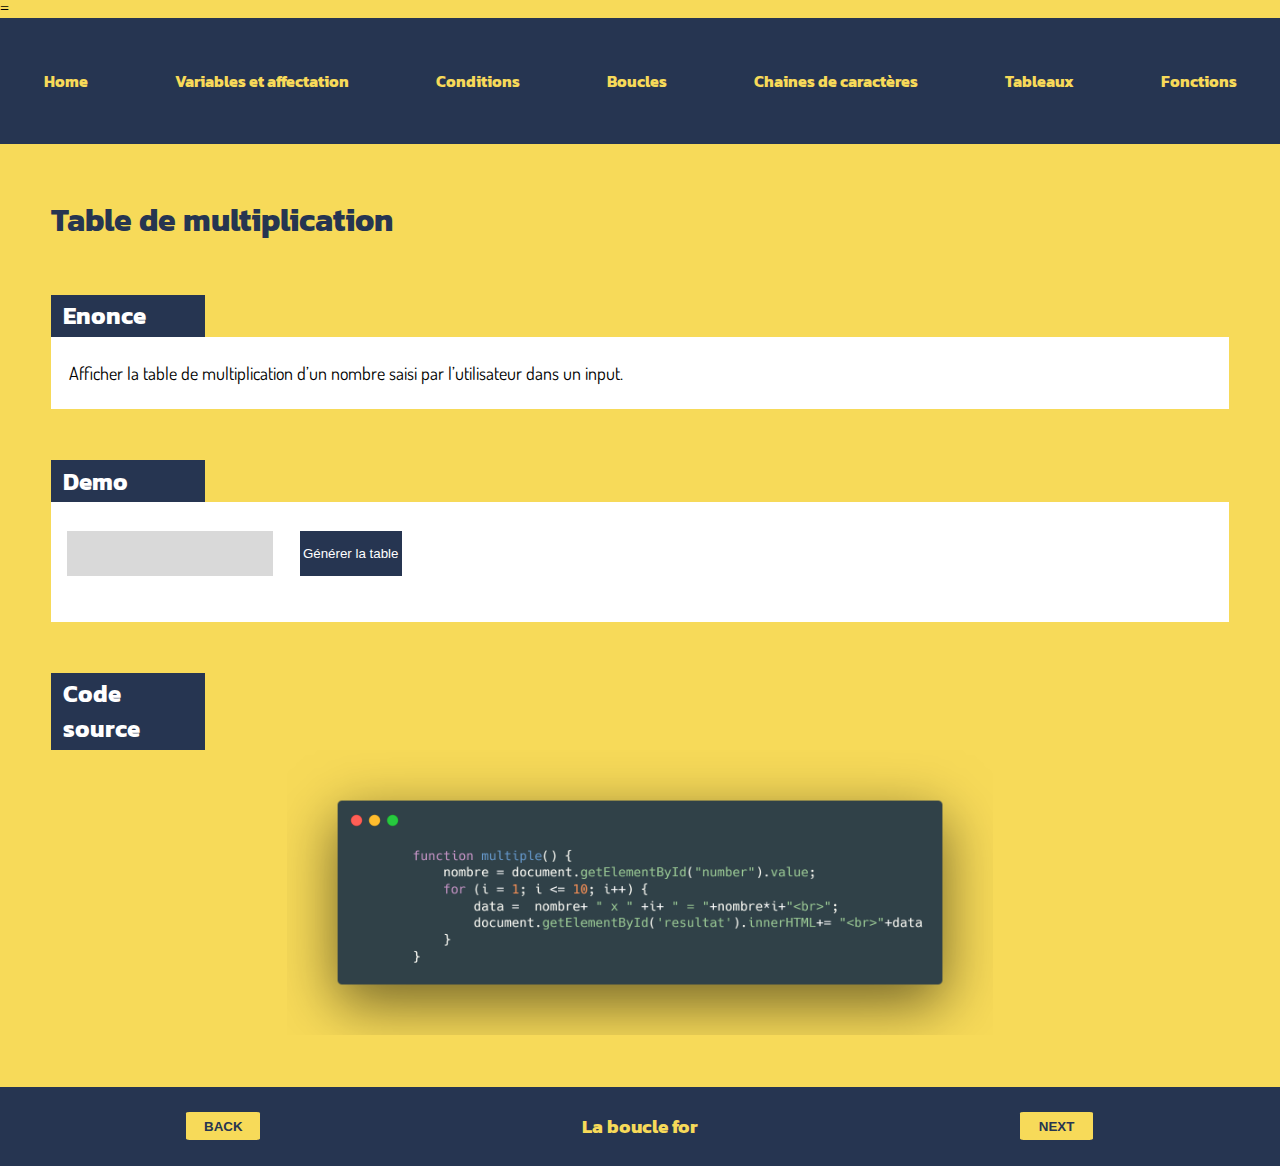
<file: JavaScript Workshop/js/bouclefor.html>
=<!DOCTYPE html>
<html lang="en">
<head>
    <meta charset="UTF-8">
    <meta http-equiv="X-UA-Compatible" content="IE=edge">
    <meta name="viewport" content="width=device-width, initial-scale=1.0">
    <link rel="stylesheet" href="styles.css">
    <title>La boucle for</title>
</head>
<body>
    <header>
        <nav>
            <ul>
                <li><a href="../index.html">Home</a></li>
                <li><a href="variablesaffectation.html">Variables et affectation</a></li>
                <li><a href="conditions.html">Conditions</a></li>
                <li><a>Boucles <i class="fas fa-caret-down"></i></a>
                    <div class="dropdown">
                        <ul>
                            <li><a href="bouclefor.html">La boucle for</a></li>
                            <li><a href="bouclewhile.html">La boucle while</a></li>
                            <li><a href="bouclesimbriquees.html">Les boucles imbriquées</a></li>
                        </ul>
                    </div>
                </li>
                <li><a>Chaines de caractères <i class="fas fa-caret-down"></i></a>
                    <div class="dropdown">
                        <ul>
                            <li><a href="recherchesuppression.html">Recherche et suppression</a></li>
                            <li><a href="nombredevoyelles.html">Nombre de voyelles</a></li>
                        </ul>
                    </div>
                </li>
                <li><a>Tableaux <i class="fas fa-caret-down"></i></a>
                    <div class="dropdown">
                        <ul>
                            <li><a href="tri.html">Tri</a></li>
                            <li><a href="recherche.html">Recherche</a></li>
                        </ul>
                    </div>
                </li>
                <li><a href="fonctions.html">Fonctions</a></li>
            </ul>
        </nav>
    </header>
    <main>
        <div>
            <h1>Table de multiplication</h1>
        </div>
        <section>
            <h2>Enonce</h2>
            <p>Afficher la table de multiplication d’un nombre saisi par l’utilisateur dans un input.</p>
        </section>
        <section class="boucle">
            <h2>Demo</h2>
            <div class="affect">
                <input type="number" id="number">
                <button type="button" onclick="multiple()">Générer la table</button>
            </div>
            <div class="output">
                <output id="resultat"></output>
            </div>
        </section>
        <section class="source">
            <h2>Code source</h2>
            <img src="images/bouclefor.png" alt="source code">
        </section>
        <script>
            function multiple() {
                nombre = document.getElementById("number").value;
                for (i = 1; i <= 10; i++) {
                    data =  nombre+ " x " +i+ " = "+nombre*i+"<br>";
                    document.getElementById('resultat').innerHTML+= "<br>"+data
                }
            }
        </script>
    </main>
    <footer>
        <button><a href="conditions.html">BACK</a></button>
        <h3>La boucle for</h3>
        <button><a href="bouclewhile.html">NEXT</a></button>
    </footer>
</body>
</html>
</file>
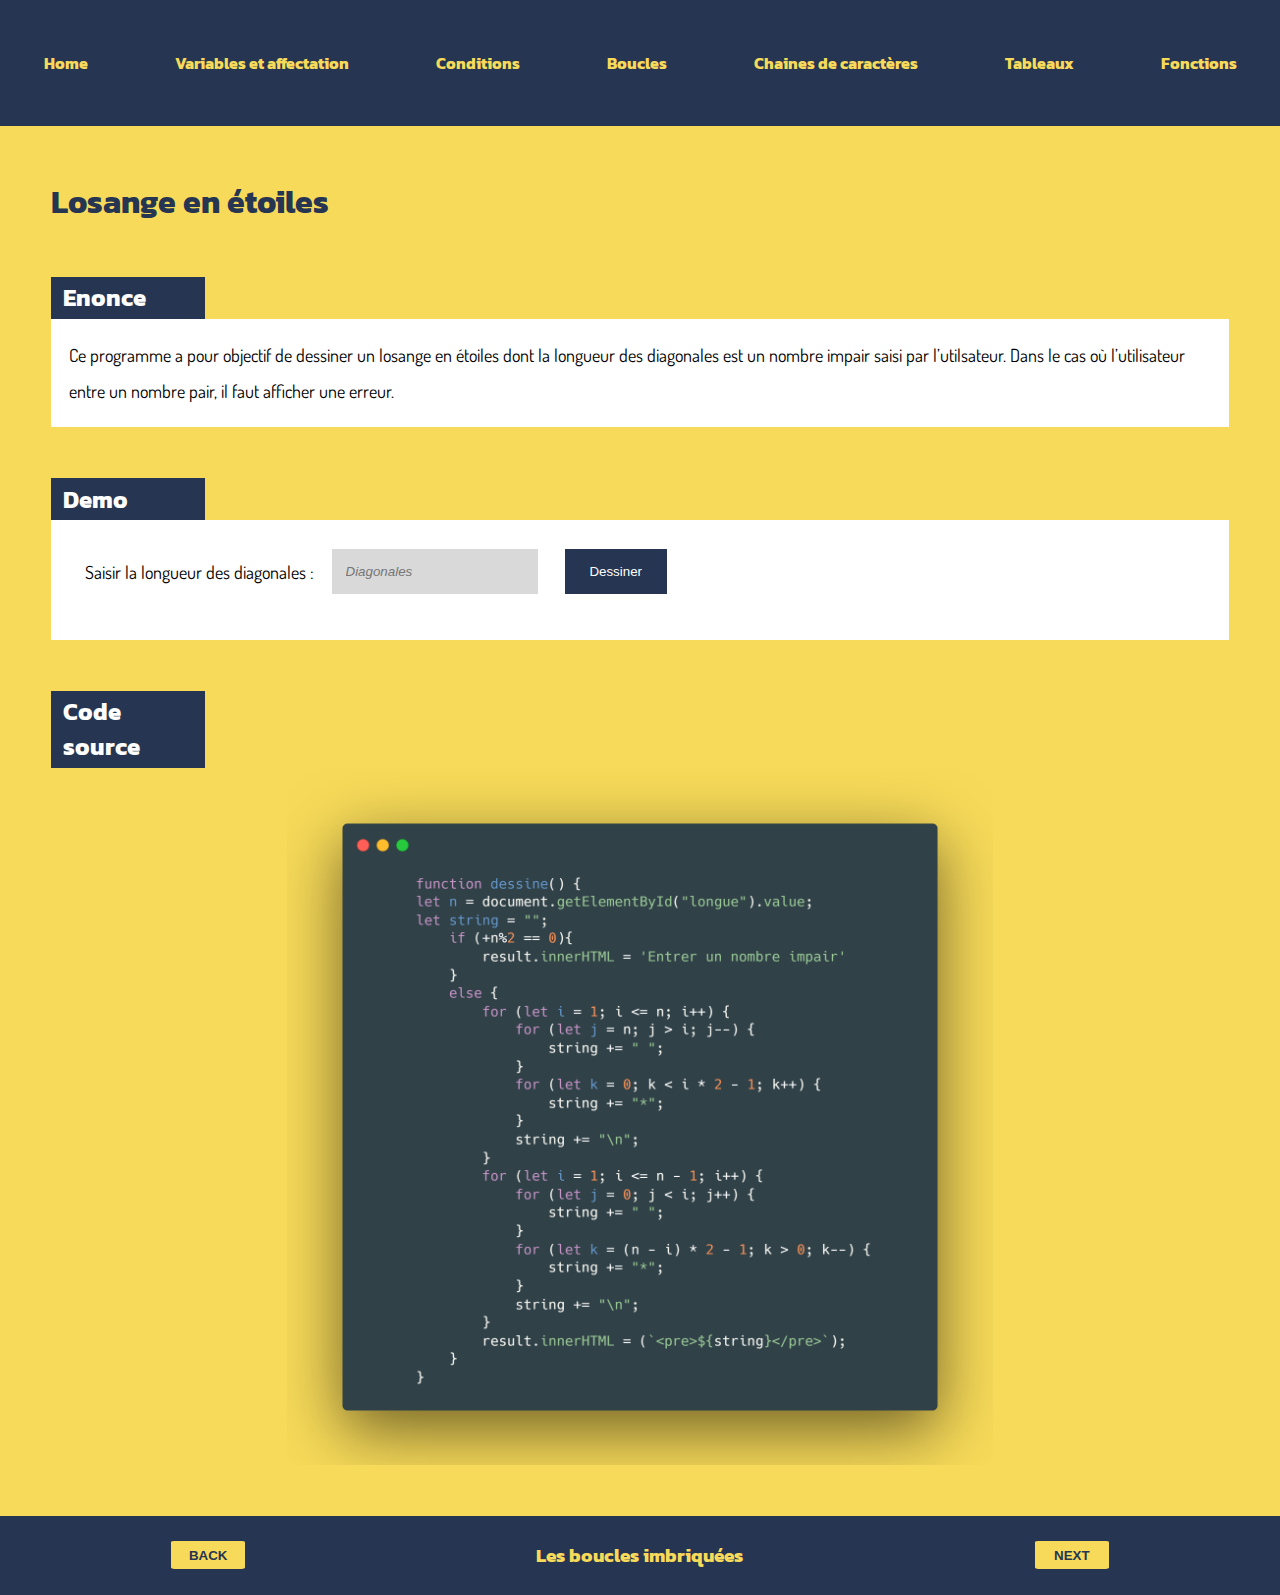
<file: JavaScript Workshop/js/bouclesimbriquees.html>
<!DOCTYPE html>
<html lang="en">
<head>
    <meta charset="UTF-8">
    <meta http-equiv="X-UA-Compatible" content="IE=edge">
    <meta name="viewport" content="width=device-width, initial-scale=1.0">
    <link rel="stylesheet" href="styles.css">
    <title>Les boucles imbriquées</title>
</head>
<body>
    <header>
        <nav>
            <ul>
                <li><a href="../index.html">Home</a></li>
                <li><a href="variablesaffectation.html">Variables et affectation</a></li>
                <li><a href="conditions.html">Conditions</a></li>
                <li><a>Boucles <i class="fas fa-caret-down"></i></a>
                    <div class="dropdown">
                        <ul>
                            <li><a href="bouclefor.html">La boucle for</a></li>
                            <li><a href="bouclewhile.html">La boucle while</a></li>
                            <li><a href="bouclesimbriquees.html">Les boucles imbriquées</a></li>
                        </ul>
                    </div>
                </li>
                <li><a>Chaines de caractères <i class="fas fa-caret-down"></i></a>
                    <div class="dropdown">
                        <ul>
                            <li><a href="recherchesuppression.html">Recherche et suppression</a></li>
                            <li><a href="nombredevoyelles.html">Nombre de voyelles</a></li>
                        </ul>
                    </div>
                </li>
                <li><a>Tableaux <i class="fas fa-caret-down"></i></a>
                    <div class="dropdown">
                        <ul>
                            <li><a href="tri.html">Tri</a></li>
                            <li><a href="">Recherche</a></li>
                        </ul>
                    </div>
                </li>
                <li><a href="fonctions.html">Fonctions</a></li>
            </ul>
        </nav>
    </header>
    <main>
        <div>
            <h1>Losange en étoiles</h1>
        </div>
        <section>
            <h2>Enonce</h2>
            <p>Ce programme a pour objectif de dessiner un losange en étoiles dont la longueur des diagonales est un nombre impair saisi par l’utilsateur. Dans le cas où l’utilisateur entre un nombre pair, il faut afficher une erreur.</p>
        </section>
        <section class="boucle">
            <h2>Demo</h2>
            <div class="affect">
                <p>Saisir la longueur des diagonales :</p>
                <input type="number" id="longue" placeholder="Diagonales">
                <button type="button" onclick="dessine()">Dessiner</button>
            </div>
            <div class="output">
                <output id="result"></output>
            </div>
        </section>
        <section class="source">
            <h2>Code source</h2>
            <img src="images/boucleimbriquees.png" alt="source code">
        </section>
        <script>
            function dessine() {
            let n = document.getElementById("longue").value;
            let string = "";
                if (+n%2 == 0){
                    result.innerHTML = 'Entrer un nombre impair'
                }
                else {
                    for (let i = 1; i <= n; i++) {
                        for (let j = n; j > i; j--) {
                            string += " ";
                        }
                        for (let k = 0; k < i * 2 - 1; k++) {
                            string += "*";
                        }
                        string += "\n";
                    }
                    for (let i = 1; i <= n - 1; i++) {
                        for (let j = 0; j < i; j++) {
                            string += " ";
                        }
                        for (let k = (n - i) * 2 - 1; k > 0; k--) {
                            string += "*";
                        }
                        string += "\n";
                    }
                    result.innerHTML = (`<pre>${string}</pre>`);
                }      
            }
        </script>
    </main>
    <footer>
        <button><a href="bouclewhile.html">BACK</a></button>
        <h3>Les boucles imbriquées</h3>
        <button><a href="recherchesuppression.html">NEXT</a></button>
    </footer>
</body>
</html>
</file>
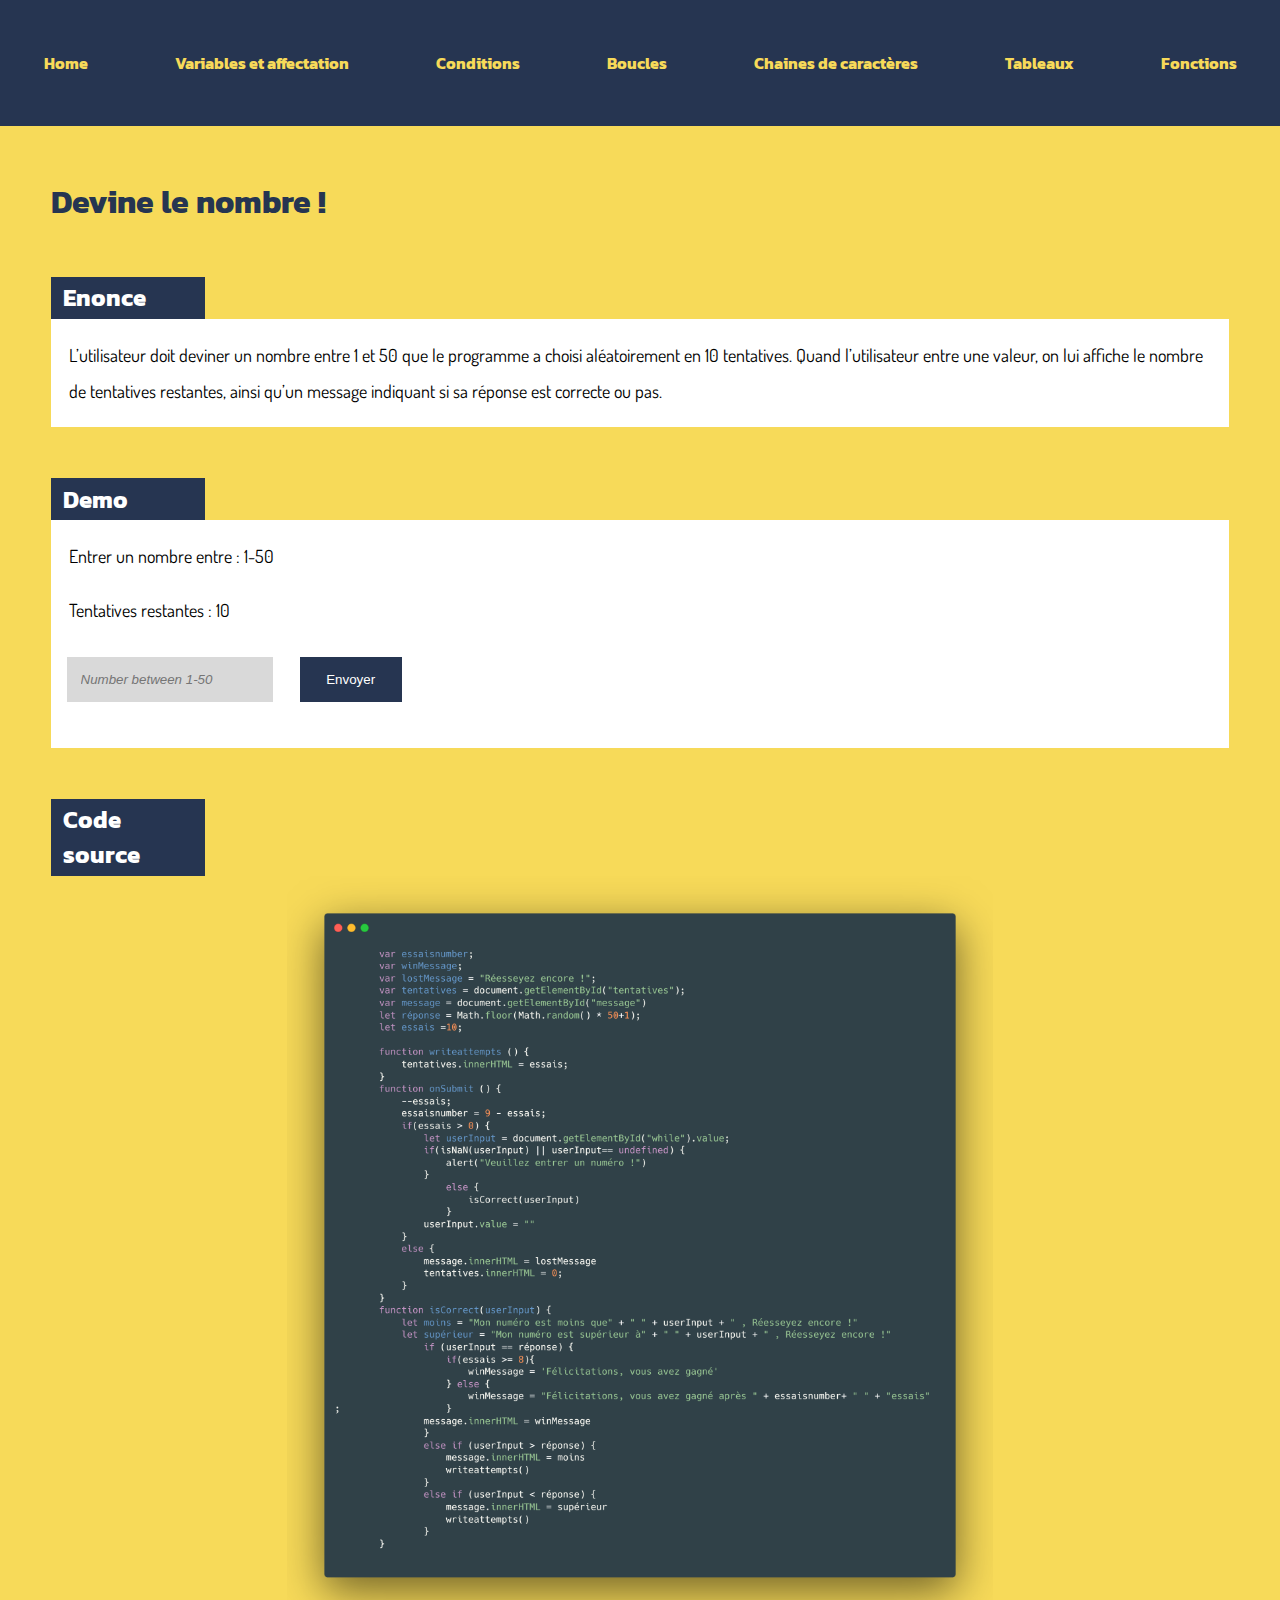
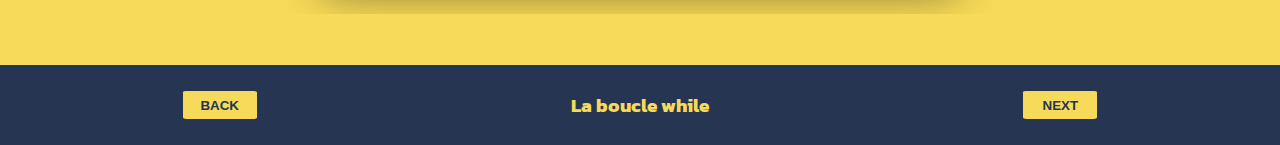
<file: JavaScript Workshop/js/bouclewhile.html>
<!DOCTYPE html>
<html lang="en">
<head>
    <meta charset="UTF-8">
    <meta http-equiv="X-UA-Compatible" content="IE=edge">
    <meta name="viewport" content="width=device-width, initial-scale=1.0">
    <link rel="stylesheet" href="styles.css">
    <title>La boucle while</title>
</head>
<body>
    <header>
        <nav>
            <ul>
                <li><a href="../index.html">Home</a></li>
                <li><a href="variablesaffectation.html">Variables et affectation</a></li>
                <li><a href="conditions.html">Conditions</a></li>
                <li><a>Boucles <i class="fas fa-caret-down"></i></a>
                    <div class="dropdown">
                        <ul>
                            <li><a href="bouclefor.html">La boucle for</a></li>
                            <li><a href="bouclewhile.html">La boucle while</a></li>
                            <li><a href="bouclesimbriquees.html">Les boucles imbriquées</a></li>
                        </ul>
                    </div>
                </li>
                <li><a>Chaines de caractères <i class="fas fa-caret-down"></i></a>
                    <div class="dropdown">
                        <ul>
                            <li><a href="recherchesuppression.html">Recherche et suppression</a></li>
                            <li><a href="nombredevoyelles.html">Nombre de voyelles</a></li>
                        </ul>
                    </div>
                </li>
                <li><a>Tableaux <i class="fas fa-caret-down"></i></a>
                    <div class="dropdown">
                        <ul>
                            <li><a href="tri.html">Tri</a></li>
                            <li><a href="">Recherche</a></li>
                        </ul>
                    </div>
                </li>
                <li><a href="fonctions.html">Fonctions</a></li>
            </ul>
        </nav>
    </header>
    <main>
        <div>
            <h1>Devine le nombre !</h1>
        </div>
        <section>
            <h2>Enonce</h2>
            <p>L’utilisateur doit deviner un nombre entre 1 et 50 que le programme a choisi aléatoirement en 10 tentatives. Quand l’utilisateur entre une valeur, on lui affiche le nombre de tentatives restantes, ainsi qu’un message indiquant si sa réponse est correcte ou pas.</p>
        </section>
        <section class="boucle">
            <h2>Demo</h2>
            <p>Entrer un nombre entre : 1-50</p>
            <p>Tentatives restantes : <span id="tentatives">10</span></p>
            <div class="affect">
                <input type="number" id="while" placeholder="Number between 1-50">
                <button type="button" onclick=onSubmit() class="btn">Envoyer</button>
            </div>
            <div class="output">
                <output id="message"></output>
            </div>
        </section>
        <section class="source">
            <h2>Code source</h2>
            <img src="images/bouclewhile.png" alt="source code">
        </section>
        <script>
            var essaisnumber;
            var winMessage;
            var lostMessage = "Réesseyez encore !";
            var tentatives = document.getElementById("tentatives");
            var message = document.getElementById("message")
            let réponse = Math.floor(Math.random() * 50+1);
            let essais =10;

            function writeattempts () {
                tentatives.innerHTML = essais;
            }
            function onSubmit () {
                --essais;
                essaisnumber = 9 - essais;
                if(essais > 0) {
                    let userInput = document.getElementById("while").value;
                    if(isNaN(userInput) || userInput== undefined) {
                        alert("Veuillez entrer un numéro !")
                    }
                        else {
                            isCorrect(userInput)
                        }
                    userInput.value = ""
                }
                else {
                    message.innerHTML = lostMessage
                    tentatives.innerHTML = 0;
                }
            }
            function isCorrect(userInput) {
                let moins = "Mon numéro est moins que" + " " + userInput + " , Réesseyez encore !"
                let supérieur = "Mon numéro est supérieur à" + " " + userInput + " , Réesseyez encore !"
                    if (userInput == réponse) {
                        if(essais >= 8){
                            winMessage = 'Félicitations, vous avez gagné'
                        } else {
                            winMessage = "Félicitations, vous avez gagné après " + essaisnumber+ " " + "essais" ;
                        }
                    message.innerHTML = winMessage
                    } 
                    else if (userInput > réponse) {
                        message.innerHTML = moins
                        writeattempts()
                    }
                    else if (userInput < réponse) {
                        message.innerHTML = supérieur
                        writeattempts()
                    }
            }
        </script>
    </main>
    <footer>
        <button><a href="bouclefor.html">BACK</a></button>
        <h3>La boucle while</h3>
        <button><a href="bouclesimbriquees.html">NEXT</a></button>
    </footer>
</body>
</html>
</file>
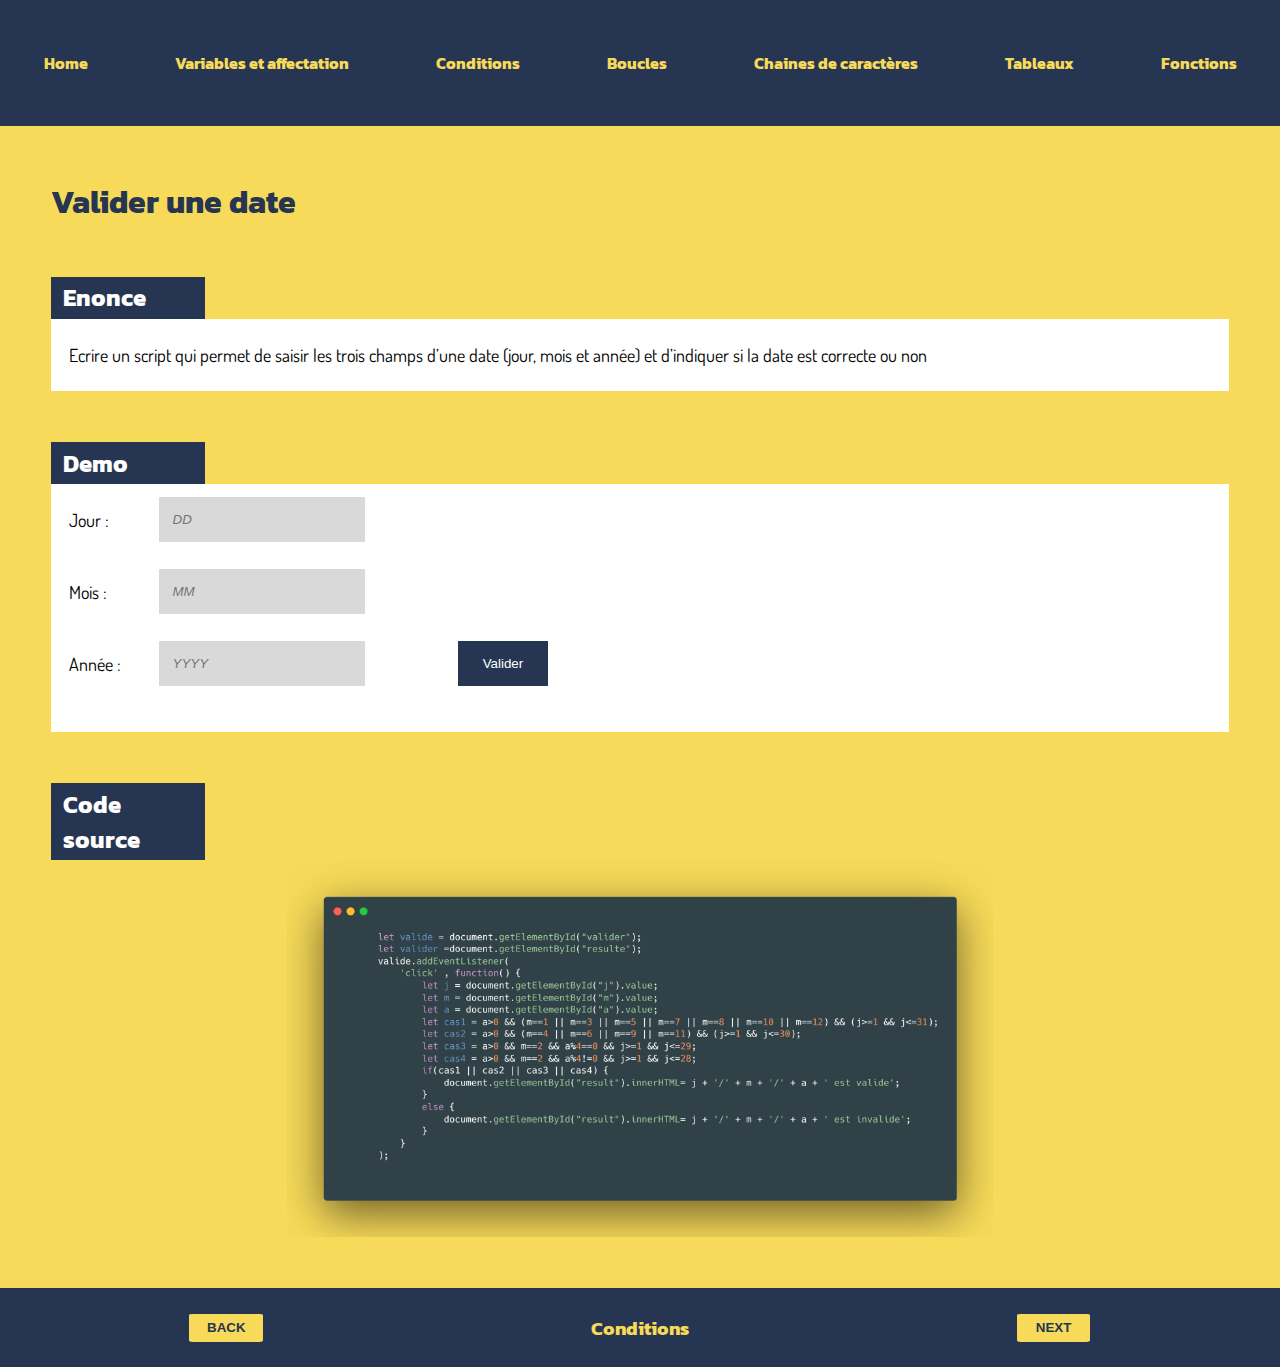
<file: JavaScript Workshop/js/conditions.html>
<!DOCTYPE html>
<html lang="en">
<head>
    <meta charset="UTF-8">
    <meta http-equiv="X-UA-Compatible" content="IE=edge">
    <meta name="viewport" content="width=device-width, initial-scale=1.0">
    <link rel="stylesheet" href="styles.css">
    <title>Conditions</title>
</head>
<body>
    <header>
        <nav>
            <ul>
                <li><a href="../index.html">Home</a></li>
                <li><a href="variablesaffectation.html">Variables et affectation</a></li>
                <li><a href="conditions.html">Conditions</a></li>
                <li><a>Boucles <i class="fas fa-caret-down"></i></a>
                    <div class="dropdown">
                        <ul>
                            <li><a href="bouclefor.html">La boucle for</a></li>
                            <li><a href="bouclewhile.html">La boucle while</a></li>
                            <li><a href="bouclesimbriquees.html">Les boucles imbriquées</a></li>
                        </ul>
                    </div>
                </li>
                <li><a>Chaines de caractères <i class="fas fa-caret-down"></i></a>
                    <div class="dropdown">
                        <ul>
                            <li><a href="recherchesuppression.html">Recherche et suppression</a></li>
                            <li><a href="nombredevoyelles.html">Nombre de voyelles</a></li>
                        </ul>
                    </div>
                </li>
                <li><a>Tableaux <i class="fas fa-caret-down"></i></a>
                    <div class="dropdown">
                        <ul>
                            <li><a href="tri.html">Tri</a></li>
                            <li><a href="">Recherche</a></li>
                        </ul>
                    </div>
                </li>
                <li><a href="fonctions.html">Fonctions</a></li>
            </ul>
        </nav>
    </header>
    <main>
        <div>
            <h1>Valider une date</h1>
        </div>
        <section>
            <h2>Enonce</h2>
            <p>Ecrire un script qui permet de saisir les trois champs d’une date (jour, mois et année) et d’indiquer si la date est correcte ou non</p>
        </section>
        <section>
            <h2>Demo</h2>
            <div class="conditions">
                <div class="condition">
                    <P>Jour :</P>
                    <input type="number" id="j" placeholder="DD">
                </div>
                <div class="condition">
                    <p>Mois :</p>
                    <input type="number" id="m" placeholder="MM">
                </div>
                <div class="condition">
                    <p>Année :</p>
                    <input type="number" id="a" placeholder="YYYY">
                    <button type="button" id="valider">Valider</button>
                </div>
                <div class="output">
                    <output id="result"></output>
                </div>
            </div>
        </section>
        <section class="source">
            <h2>Code source</h2>
            <img src="images/conditions.png" alt="source code">
        </section>
        <script>
            let valide = document.getElementById("valider");
            let valider =document.getElementById("resulte");
            valide.addEventListener(
                'click' , function() {
                    let j = document.getElementById("j").value;
                    let m = document.getElementById("m").value;
                    let a = document.getElementById("a").value;
                    let cas1 = a>0 && (m==1 || m==3 || m==5 || m==7 || m==8 || m==10 || m==12) && (j>=1 && j<=31);
                    let cas2 = a>0 && (m==4 || m==6 || m==9 || m==11) && (j>=1 && j<=30);
                    let cas3 = a>0 && m==2 && a%4==0 && j>=1 && j<=29;
                    let cas4 = a>0 && m==2 && a%4!=0 && j>=1 && j<=28;
                    if(cas1 || cas2 || cas3 || cas4) {
                        document.getElementById("result").innerHTML= j + '/' + m + '/' + a + ' est valide';
                    }
                    else {
                        document.getElementById("result").innerHTML= j + '/' + m + '/' + a + ' est invalide';
                    }
                }
            );
        </script>
    </main>
    <footer>
        <button><a href="Variablesaffectation.html">BACK</a></button>
        <h3>Conditions</h3>
        <button><a href="bouclefor.html">NEXT</a></button>
    </footer>
</body>
</html>
</file>
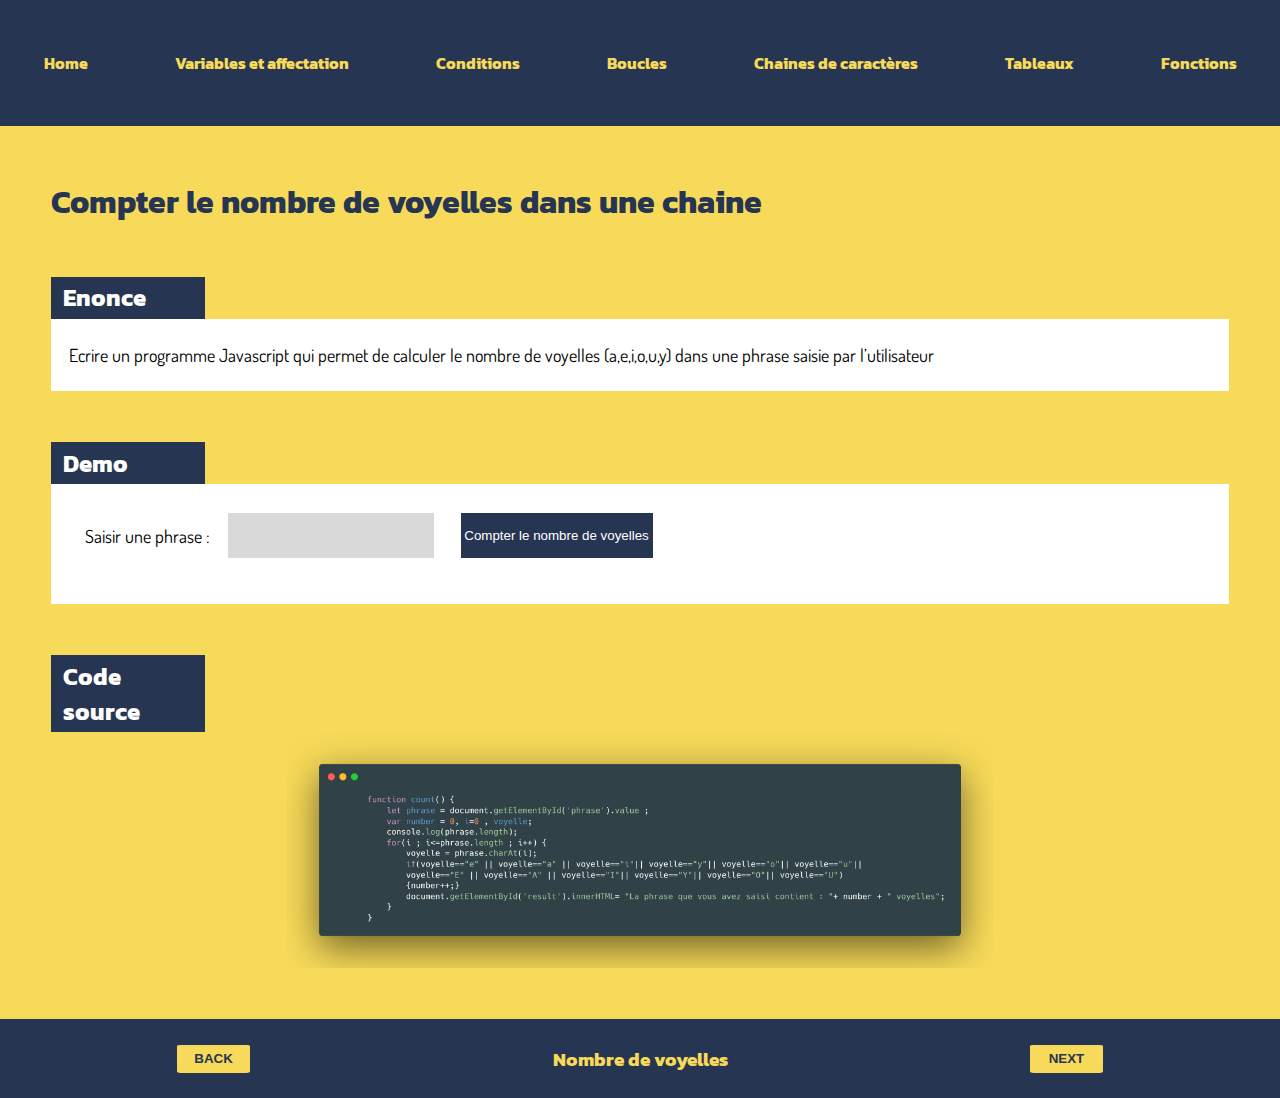
<file: JavaScript Workshop/js/nombredevoyelles.html>
<!DOCTYPE html>
<html lang="en">
<head>
    <meta charset="UTF-8">
    <meta http-equiv="X-UA-Compatible" content="IE=edge">
    <meta name="viewport" content="width=device-width, initial-scale=1.0">
    <link rel="stylesheet" href="styles.css">
    <title>Nombre de voyelles</title>
</head>
<body>
    <header>
        <nav>
            <ul>
                <li><a href="../index.html">Home</a></li>
                <li><a href="variablesaffectation.html">Variables et affectation</a></li>
                <li><a href="conditions.html">Conditions</a></li>
                <li><a>Boucles <i class="fas fa-caret-down"></i></a>
                    <div class="dropdown">
                        <ul>
                            <li><a href="bouclefor.html">La boucle for</a></li>
                            <li><a href="bouclewhile.html">La boucle while</a></li>
                            <li><a href="bouclesimbriquees.html">Les boucles imbriquées</a></li>
                        </ul>
                    </div>
                </li>
                <li><a>Chaines de caractères <i class="fas fa-caret-down"></i></a>
                    <div class="dropdown">
                        <ul>
                            <li><a href="recherchesuppression.html">Recherche et suppression</a></li>
                            <li><a href="nombredevoyelles.html">Nombre de voyelles</a></li>
                        </ul>
                    </div>
                </li>
                <li><a>Tableaux <i class="fas fa-caret-down"></i></a>
                    <div class="dropdown">
                        <ul>
                            <li><a href="tri.html">Tri</a></li>
                            <li><a href="">Recherche</a></li>
                        </ul>
                    </div>
                </li>
                <li><a href="fonctions.html">Fonctions</a></li>
            </ul>
        </nav>
    </header>
    <main>
        <div>
            <h1>Compter le nombre de voyelles dans une chaine</h1>
        </div>
        <section>
            <h2>Enonce</h2>
            <p>Ecrire un programme Javascript qui permet de calculer le nombre de voyelles (a,e,i,o,u,y) dans une phrase saisie par l’utilisateur</p>
        </section>
        <section class="nombre">
            <h2>Demo</h2>
            <div class="affect">
                <p>Saisir une phrase :</p>
                <input type="text" id="phrase">
                <button type="button" id="count" onclick="count()">Compter le nombre de voyelles</button>
            </div>
            <div class="output" id="message">
                <output id="result"></output>
            </div>
        </section>
        <section class="source">
            <h2>Code source</h2>
            <img src="images/nombredevoyelles.png" alt="source Code">
        </section>
        <script>
            function count() { 
                let phrase = document.getElementById('phrase').value ;
                var number = 0, i=0 , voyelle;
                console.log(phrase.length);   
                for(i ; i<=phrase.length ; i++) {
                    voyelle = phrase.charAt(i);  
                    if(voyelle=="e" || voyelle=="a" || voyelle=="i"|| voyelle=="y"|| voyelle=="o"|| voyelle=="u"||
                    voyelle=="E" || voyelle=="A" || voyelle=="I"|| voyelle=="Y"|| voyelle=="O"|| voyelle=="U")
                    {number++;}
                    document.getElementById('result').innerHTML= "La phrase que vous avez saisi contient : "+ number + " voyelles";
                }
            }
        </script>
    </main>
    <footer>
        <button><a href="recherchesuppression.html">BACK</a></button>
        <h3>Nombre de voyelles</h3>
        <button><a href="tri.html">NEXT</a></button>
    </footer>
</body>
</html>
</file>
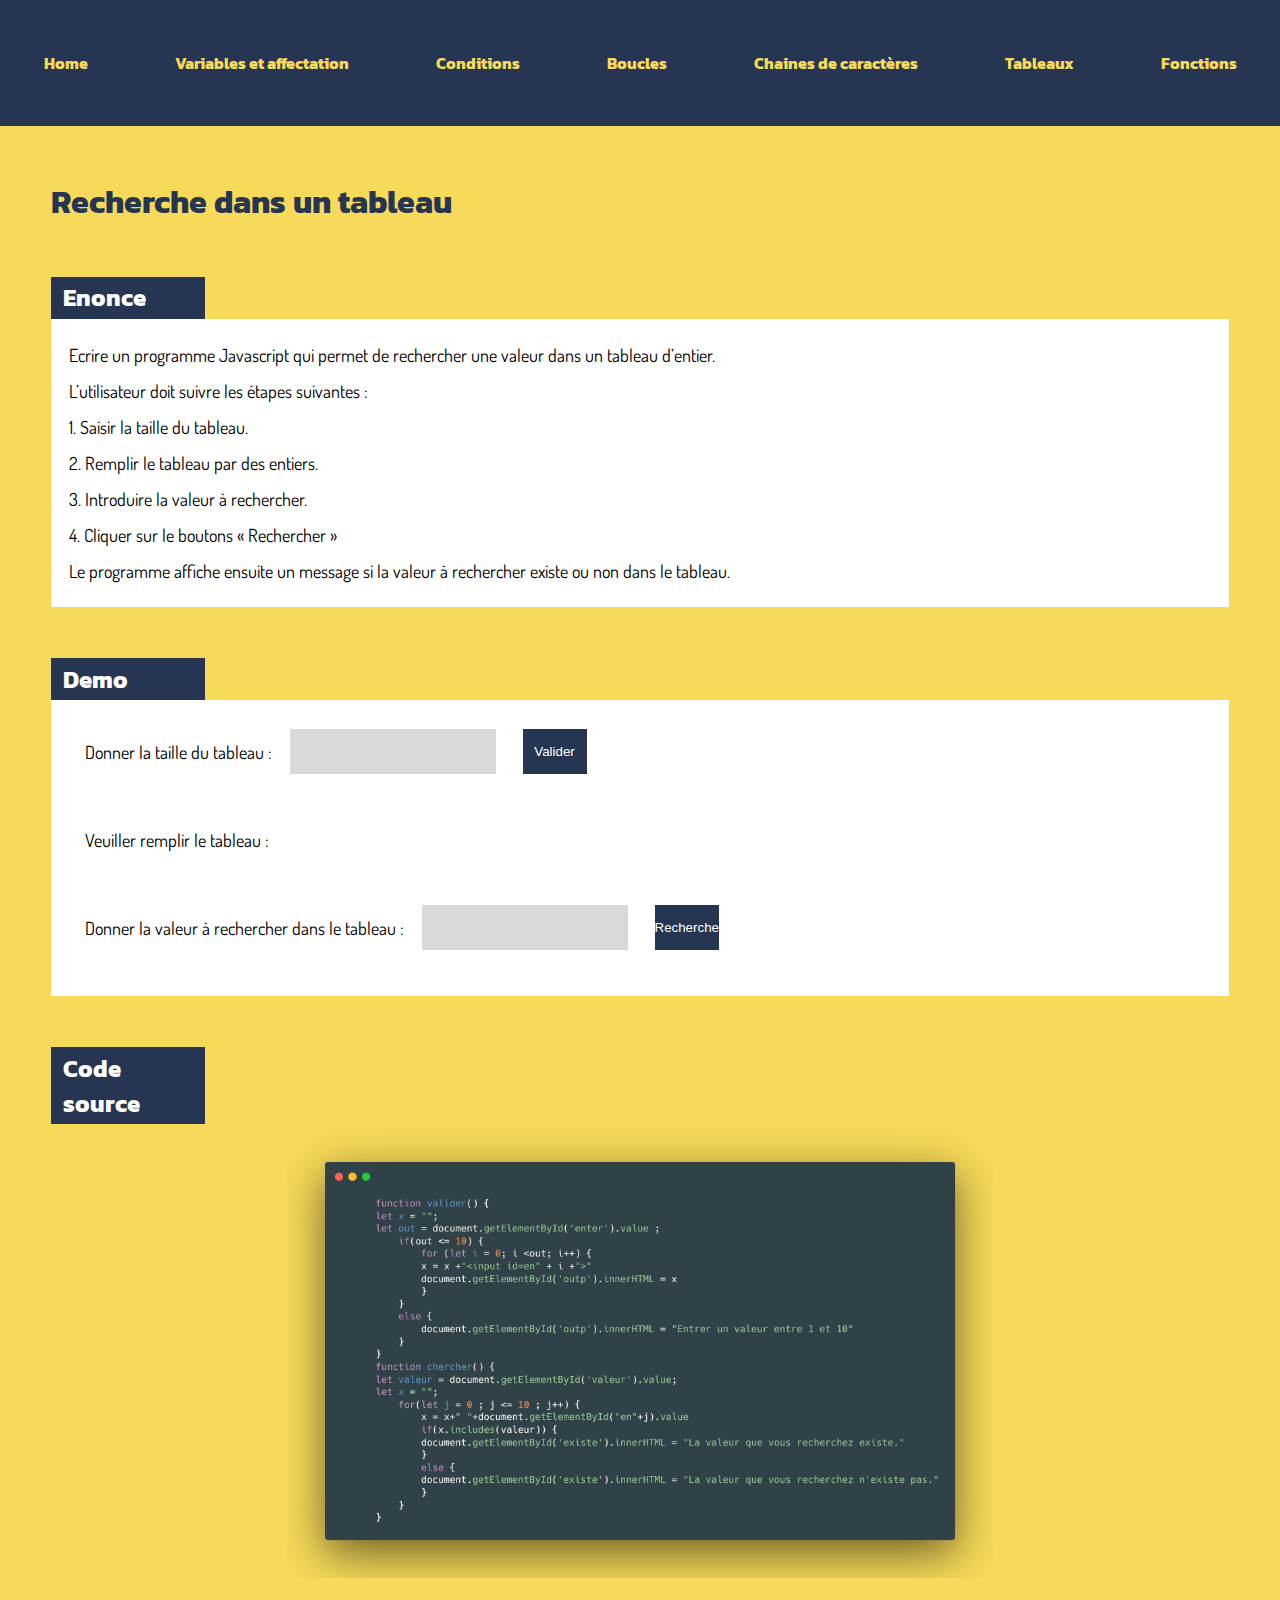
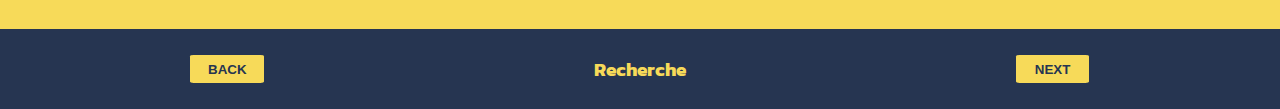
<file: JavaScript Workshop/js/recherche.html>
<!DOCTYPE html>
<html lang="en">
<head>
    <meta charset="UTF-8">
    <meta http-equiv="X-UA-Compatible" content="IE=edge">
    <meta name="viewport" content="width=device-width, initial-scale=1.0">
    <link rel="stylesheet" href="styles.css">
    <title>Recherche</title>
</head>
<body>
    <header>
        <nav>
            <ul>
                <li><a href="../index.html">Home</a></li>
                <li><a href="variablesaffectation.html">Variables et affectation</a></li>
                <li><a href="conditions.html">Conditions</a></li>
                <li><a>Boucles <i class="fas fa-caret-down"></i></a>
                    <div class="dropdown">
                        <ul>
                            <li><a href="bouclefor.html">La boucle for</a></li>
                            <li><a href="bouclewhile.html">La boucle while</a></li>
                            <li><a href="bouclesimbriquees.html">Les boucles imbriquées</a></li>
                        </ul>
                    </div>
                </li>
                <li><a>Chaines de caractères <i class="fas fa-caret-down"></i></a>
                    <div class="dropdown">
                        <ul>
                            <li><a href="recherchesuppression.html">Recherche et suppression</a></li>
                            <li><a href="nombredevoyelles.html">Nombre de voyelles</a></li>
                        </ul>
                    </div>
                </li>
                <li><a>Tableaux <i class="fas fa-caret-down"></i></a>
                    <div class="dropdown">
                        <ul>
                            <li><a href="tri.html">Tri</a></li>
                            <li><a href="recherche.html">Recherche</a></li>
                        </ul>
                    </div>
                </li>
                <li><a href="fonctions.html">Fonctions</a></li>
            </ul>
        </nav>
    </header>
    <main>
        <div>
            <h1>Recherche dans un tableau</h1>
        </div>
        <section>
            <h2>Enonce</h2>
            <p>Ecrire un programme Javascript qui permet de rechercher une valeur dans un tableau d’entier.<br>
            L’utilisateur doit suivre les étapes suivantes :<br>
            1. Saisir la taille du tableau.<br>
            2. Remplir le tableau par des entiers.<br>
            3. Introduire la valeur à rechercher.<br>
            4. Cliquer sur le boutons « Rechercher »<br>
            Le programme affiche ensuite un message si la valeur à rechercher existe ou non dans le tableau.</p>
        </section>
        <section>
            <h2>Demo</h2>
                <div class="affect">
                    <p>Donner la taille du tableau :</p>
                    <input type="number" id="entrer">
                    <button id="mar" type="button" onclick="valider()">Valider</button>
                </div>
                <div class="affect">
                    <p>Veuiller remplir le tableau :</p>
                    <output id="outp"></output>
                </div>
                <div class="affect">
                    <p >Donner la valeur à rechercher dans le tableau :</p>
                    <input type="number" id="valeur">
                    <button id="marr" type="button" onclick="chercher()">Rechercher</button>
                </div>
                <div class="output" id="message">
                    <output id="existe"></output>
                </div>
        </section>
        <section class="source">
            <h2>Code source</h2>
            <img src="images/recherche.png" alt="Code source">
        </section>
        <script>
            function valider() {
            let x = "";
            let out = document.getElementById('entrer').value ;
                if(out <= 10){
                    for (let i = 0; i <out; i++) {
                    x = x +"<input id=en" + i +">"
                    document.getElementById('outp').innerHTML = x
                    }
                }
                else{
                    document.getElementById('outp').innerHTML = "Entrer un valeur entre 1 et 10"
                }
            }
            function chercher() {
            let valeur = document.getElementById('valeur').value;
            let x = "";
                for(let j = 0 ; j <= 10 ; j++){
                    x = x+" "+document.getElementById("en"+j).value
                    if(x.includes(valeur)){
                    document.getElementById('existe').innerHTML = "La valeur que vous recherchez existe."
                    }
                    else {
                    document.getElementById('existe').innerHTML = "La valeur que vous recherchez n'existe pas."
                    }
                }
            }
        </script>
    </main>
    <footer>
        <button><a href="tri.html">BACK</a></button>
        <h3>Recherche</h3>
        <button><a href="fonctions.html">NEXT</a></button>
    </footer>
</body>
</html>
</file>
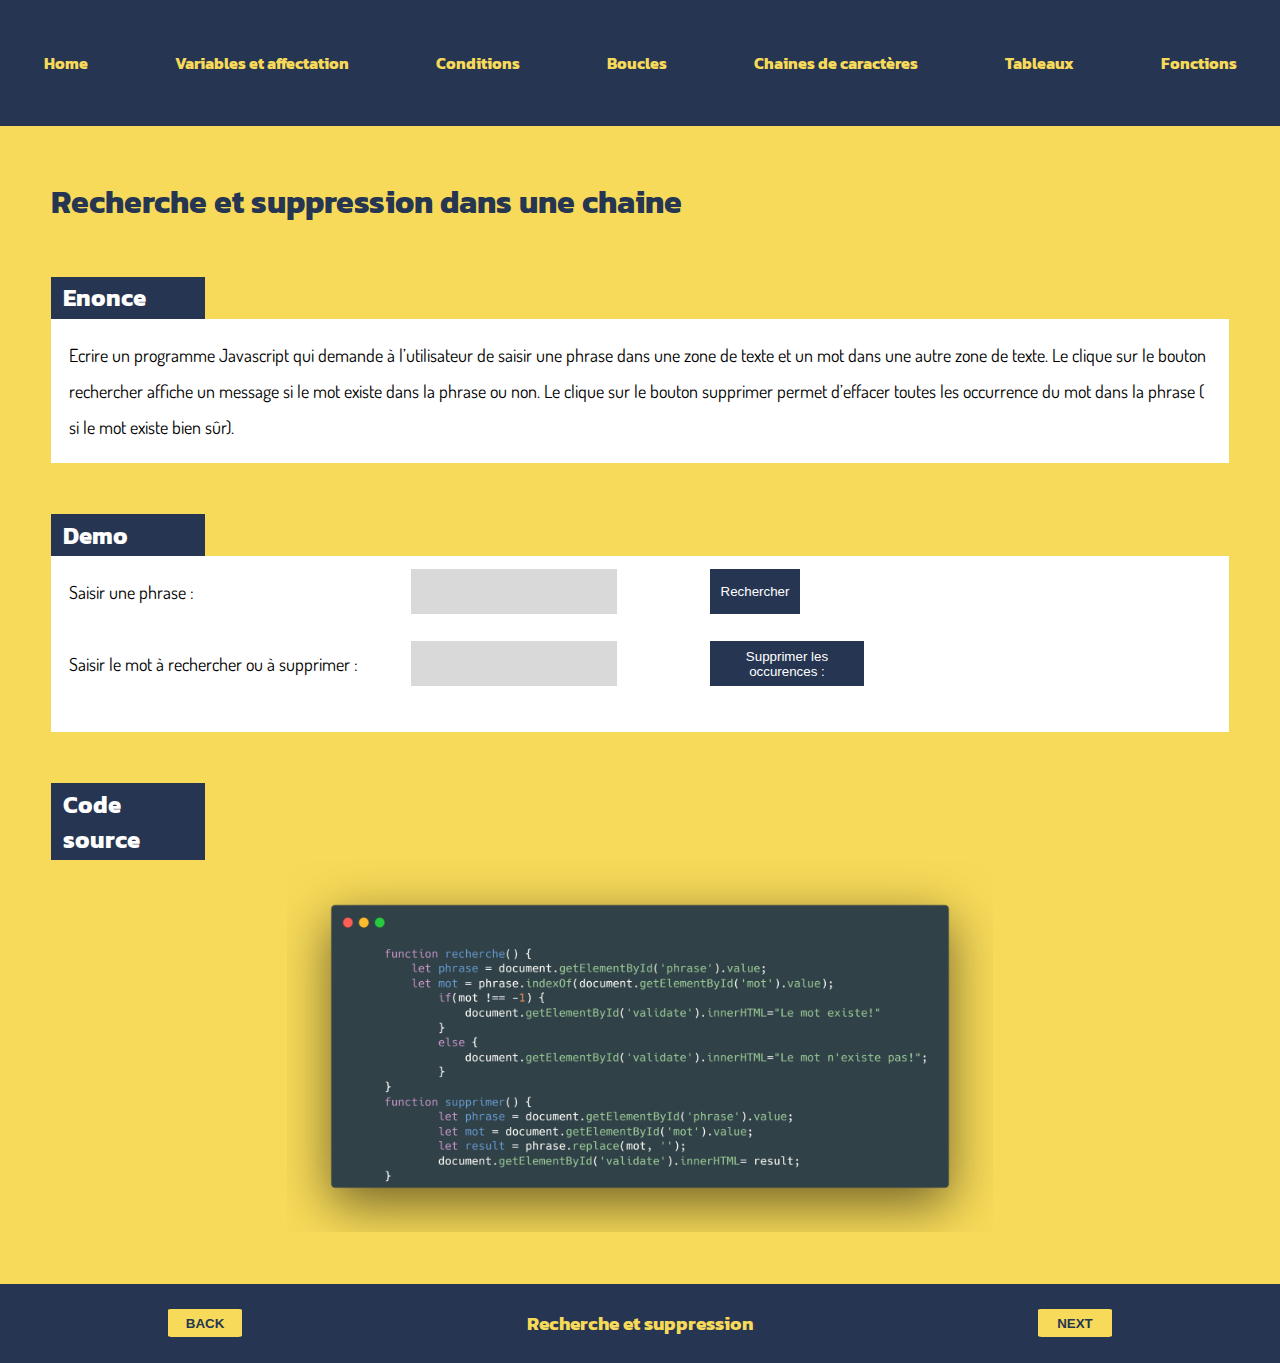
<file: JavaScript Workshop/js/recherchesuppression.html>
<!DOCTYPE html>
<html lang="en">
<head>
    <meta charset="UTF-8">
    <meta http-equiv="X-UA-Compatible" content="IE=edge">
    <meta name="viewport" content="width=device-width, initial-scale=1.0">
    <link rel="stylesheet" href="styles.css">
    <title>Recherche et suppression</title>
</head>
<body>
    <header>
        <nav>
            <ul>
                <li><a href="../index.html">Home</a></li>
                <li><a href="variablesaffectation.html">Variables et affectation</a></li>
                <li><a href="conditions.html">Conditions</a></li>
                <li><a>Boucles <i class="fas fa-caret-down"></i></a>
                    <div class="dropdown">
                        <ul>
                            <li><a href="bouclefor.html">La boucle for</a></li>
                            <li><a href="bouclewhile.html">La boucle while</a></li>
                            <li><a href="bouclesimbriquees.html">Les boucles imbriquées</a></li>
                        </ul>
                    </div>
                </li>
                <li><a>Chaines de caractères <i class="fas fa-caret-down"></i></a>
                    <div class="dropdown">
                        <ul>
                            <li><a href="recherchesuppression.html">Recherche et suppression</a></li>
                            <li><a href="nombredevoyelles.html">Nombre de voyelles</a></li>
                        </ul>
                    </div>
                </li>
                <li><a>Tableaux <i class="fas fa-caret-down"></i></a>
                    <div class="dropdown">
                        <ul>
                            <li><a href="tri.html">Tri</a></li>
                            <li><a href="recherche.html">Recherche</a></li>
                        </ul>
                    </div>
                </li>
                <li><a href="fonctions.html">Fonctions</a></li>
            </ul>
        </nav>
    </header>
    <main>
        <div>
            <h1>Recherche et suppression dans une chaine</h1>
        </div>
        <section>
            <h2>Enonce</h2>
            <p>Ecrire un programme Javascript qui demande à l’utilisateur de saisir une phrase dans une zone de texte et un mot dans une autre zone de texte. Le clique sur le bouton rechercher affiche un message si le mot existe dans la phrase ou non. Le clique sur le bouton supprimer permet d’effacer toutes les occurrence du mot dans la phrase ( si le mot existe bien sûr).</p>
        </section>
        <section>
            <h2>Demo</h2>
            <div class="recherche">
                <div class="condition">
                    <P>Saisir une phrase :</P>
                    <input type="text" id="phrase" placeholder="">
                    <button type="cherche" onclick="recherche()">Rechercher</button>
                </div>
                <div class="condition">
                    <P>Saisir le mot à rechercher ou à supprimer :</P>
                    <input type="text" id="mot" placeholder="">
                    <button id="supprimer" onclick="supprimer()">Supprimer les occurences :</button>
                </div>
                <div>
                <div class="output" id="message">
                    <output id="validate"></output>
                </div>
            </div>
            </div>
        </section>
        <section class="source">
            <h2>Code source</h2>
            <img src="images/recherchesuppression.png" alt="source Code">
        </section>
        <script>
            function recherche() {
                let phrase = document.getElementById('phrase').value;
                let mot = phrase.indexOf(document.getElementById('mot').value);
                    if(mot !== -1) {
                        document.getElementById('validate').innerHTML="Le mot existe!"
                    }
                    else {
                        document.getElementById('validate').innerHTML="Le mot n'existe pas!";
                    }
            }
            function supprimer() {
                    let phrase = document.getElementById('phrase').value;
                    let mot = document.getElementById('mot').value;
                    let result = phrase.replace(mot, '');
                    document.getElementById('validate').innerHTML= result;
            }
        </script>
    </main>
    <footer>
        <button><a href="bouclesimbriquees.html">BACK</a></button>
        <h3>Recherche et suppression</h3>
        <button><a href="nombredevoyelles.html">NEXT</a></button>
    </footer>
</body>
</html>
</file>
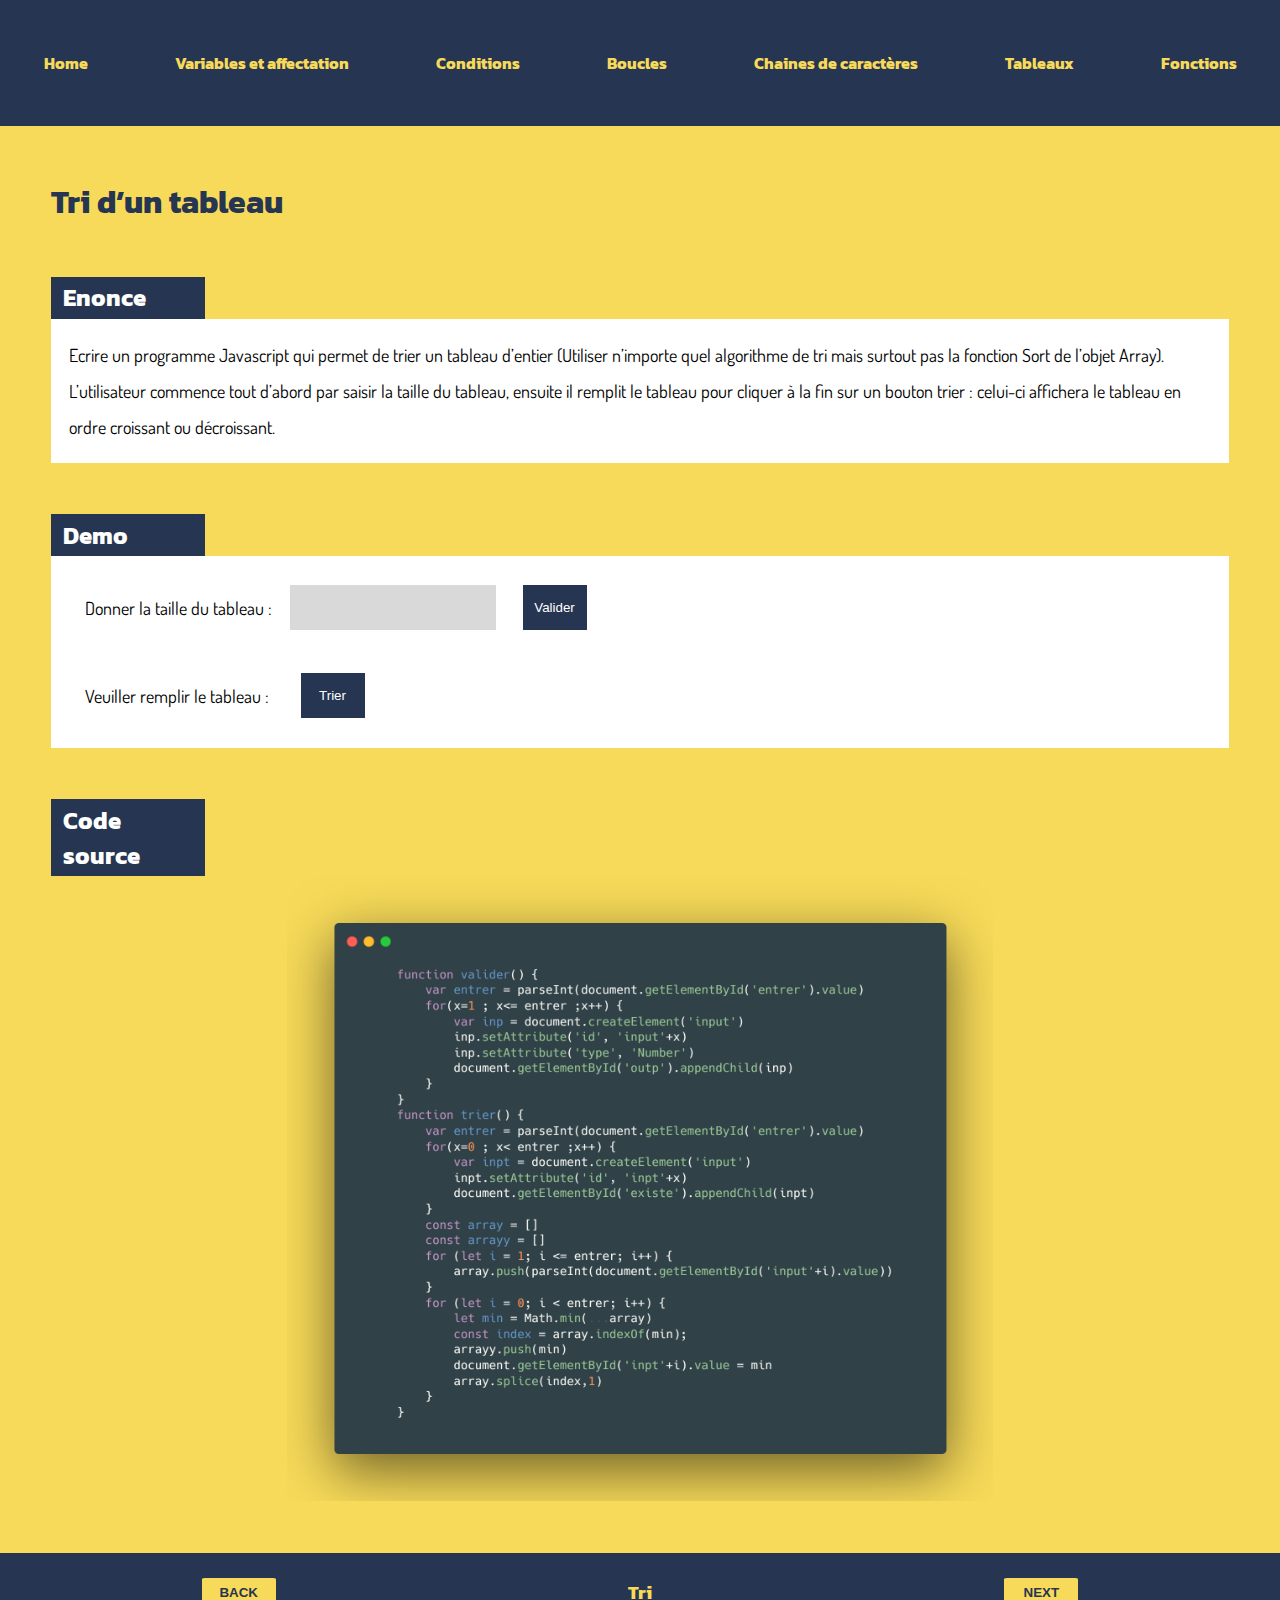
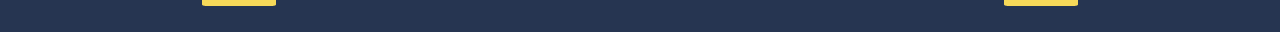
<file: JavaScript Workshop/js/tri.html>
<!DOCTYPE html>
<html lang="en">
<head>
    <meta charset="UTF-8">
    <meta http-equiv="X-UA-Compatible" content="IE=edge">
    <meta name="viewport" content="width=device-width, initial-scale=1.0">
    <link rel="stylesheet" href="styles.css">
    <title>Tri</title>
</head>
<body>
    <header>
        <nav>
            <ul>
                <li><a href="../index.html">Home</a></li>
                <li><a href="variablesaffectation.html">Variables et affectation</a></li>
                <li><a href="conditions.html">Conditions</a></li>
                <li><a>Boucles <i class="fas fa-caret-down"></i></a>
                    <div class="dropdown">
                        <ul>
                            <li><a href="bouclefor.html">La boucle for</a></li>
                            <li><a href="bouclewhile.html">La boucle while</a></li>
                            <li><a href="bouclesimbriquees.html">Les boucles imbriquées</a></li>
                        </ul>
                    </div>
                </li>
                <li><a>Chaines de caractères <i class="fas fa-caret-down"></i></a>
                    <div class="dropdown">
                        <ul>
                            <li><a href="recherchesuppression.html">Recherche et suppression</a></li>
                            <li><a href="nombredevoyelles.html">Nombre de voyelles</a></li>
                        </ul>
                    </div>
                </li>
                <li><a>Tableaux <i class="fas fa-caret-down"></i></a>
                    <div class="dropdown">
                        <ul>
                            <li><a href="tri.html">Tri</a></li>
                            <li><a href="recherche.html">Recherche</a></li>
                        </ul>
                    </div>
                </li>
                <li><a href="fonctions.html">Fonctions</a></li>
            </ul>
        </nav>
    </header>
    <main>
        <div>
            <h1>Tri d’un tableau</h1>
        </div>
        <section>
            <h2>Enonce</h2>
            <p>Ecrire un programme Javascript qui permet de trier un tableau d’entier (Utiliser n’importe quel algorithme de tri mais surtout pas la fonction Sort de l’objet Array).<br>
                L’utilisateur commence tout d’abord par saisir la taille du tableau, ensuite il remplit le tableau pour cliquer à la fin sur un bouton trier : celui-ci affichera le tableau en ordre croissant ou décroissant.
            </p>
        </section>
        <section>
            <h2>Demo</h2>
            <div class="affect">
                <p>Donner la taille du tableau :</p>
                <input type="number" id="entrer">
                <button id="mar" type="button" onclick="valider()">Valider</button>
            </div>
            <div class="affect">
                <p>Veuiller remplir le tableau :</p>
                <output id="outp"></output>
                <button id="marr" type="button" onclick="trier()">Trier</button>
            </div>
            <div class="affect" id="message">
                <output id="existe"></output>
            </div>
        </section>
        <section class="source">
            <h2>Code source</h2>
            <img src="images/tri.png" alt="source code">
        </section>
        <script>
            function valider() {
                var entrer = parseInt(document.getElementById('entrer').value)
                for(x=1 ; x<= entrer ;x++) {
                    var inp = document.createElement('input')
                    inp.setAttribute('id', 'input'+x)
                    inp.setAttribute('type', 'Number')
                    document.getElementById('outp').appendChild(inp)
                }
            }
            function trier() {
                var entrer = parseInt(document.getElementById('entrer').value)
                for(x=0 ; x< entrer ;x++) {
                    var inpt = document.createElement('input')
                    inpt.setAttribute('id', 'inpt'+x)
                    document.getElementById('existe').appendChild(inpt)
                }
                const array = []
                const arrayy = []
                for (let i = 1; i <= entrer; i++) {
                    array.push(parseInt(document.getElementById('input'+i).value))
                }
                for (let i = 0; i < entrer; i++) {
                    let min = Math.min(...array)
                    const index = array.indexOf(min);
                    arrayy.push(min)
                    document.getElementById('inpt'+i).value = min
                    array.splice(index,1)
                }
            }
        </script>
    </main>
    <footer>
        <button><a href="nombredevoyelles.html">BACK</a></button>
        <h3>Tri</h3>
        <button><a href="recherche.html">NEXT</a></button>
    </footer>
</body>
</html>
</file>
<file: JavaScript Workshop/js/styles.css>
@import url('https://fonts.googleapis.com/css2?family=Kanit:wght@400;500;600;700;800&display=swap');
@import url('https://fonts.googleapis.com/css2?family=Dosis:wght@400;500;600;700;800&display=swap');

* {
    margin: 0%;
    padding: 0%;
    box-sizing: border-box;
}

h1, h2, h3, li a{
    font-family: 'Kanit';
}
body {
    background-color: #F7DA59;
}
section {
    margin: 4%;
}
h1 {
    margin: 4%;
    font-size: 2em;
    color: #263551;
}
h2 {
    background-color: #263551;
    color: white;
    width: 12vw;
    padding: 0.3%;
    padding-left: 1%;
}
p {
    font-family: 'Dosis';
    background-color: white;
    padding: 1em;
    line-height: 4vh;
    font-size: large;
}

/* VARIABLES ET AFFECTATION */

.affect {
    background-color: white;
    display: flex;
    padding: 1em 1em 0 1em;
}
.affect input , .condition input{
    height: 5vh;
    background-color: #d9d9d9;
    margin: 1em 1em 1em 0;
    padding: 0 1em 0 1em;
    border: none;
    font-style: italic;
}
.affect button {
    height: 5vh;
    width: 5vw;
    color: white;
    background-color: #263551;
    margin: 0 1em 0 1em;
    border: none;
    cursor: pointer;
}

/* CONDITIONS */

.condition {
    display: flex;
}
section div {
    background-color: white;
}
.condition button {
    height: 5vh;
    width: 7vw;
    color: white;
    background-color: #263551;
    border: none;
    margin: 1em 0 0 6em;
    cursor: pointer;
}
.conditions .condition p {
    width: 6em;
}

/* LA BOUCLE FOR */

.boucle .affect button {
    margin: 1em 1em 1em 1em;
    width: 8vw;
    cursor: pointer;
}
.output {
    padding: 1em;
}
.boucle p {
    padding: 1em 1em 0 1em;
}

#b {
    margin-left: 2em;
}
.calcul .affect button {
    margin: 0 1em 1em 0;
    cursor: pointer;
}
.recherche .condition p {
    width: 20em;
}
#supprimer {
    width: 12vw;
}
#message {
    text-align: center;
}
.nombre button {
    width: 15vw;
    margin-top: 1em;
    cursor: pointer;
}
#valider {
    margin-top: 1em;
}
.source img {
    width: 60%;
    display: block;
    margin-left: auto;
    margin-right: auto;
}

/* NAVBAR */

header {
    background-color: #263551;
}
nav {
    padding: 4% 0 4% 0;
}
nav ul {
    display: flex;
    list-style: none;
    justify-content: space-around;
}
li a {
    color: #F7DA59;
    text-decoration: none;
    font-weight: bold;
}
li a:hover {
    color: white;
}
nav ul li {
    position: relative;
}

/* DROPDOWN MENU */

.dropdown {
    display: none;
    padding-top: 2vh;
}
nav ul li:hover .dropdown {
    display: block;
    position: absolute;
    background-color:#263551;
}
.dropdown ul {
    display: block;
    margin: 1em;
}
.dropdown ul li {
    width: 13vw;
    padding: 2%;
}

/* FOOOOOOTEERR */ 

footer {
    background-color: #263551;
    padding: 2%;
    display: flex;
    justify-content: space-around;
    color: #F7DA59;
}
footer button {
    cursor: pointer;
    padding: 0.5%;
    background-color: #F7DA59;
    border: none;
    border-radius: 5%;
    width: 6%;
    font-weight: bold;
}
footer button a {
    text-decoration: none;
    color: #263551;
}
#mar {
    margin-top: 1em;
}
#marr {
    margin-top: 1em;
}
script input {
    color: #263551;
    background-color: #263551;
}

/* MEDIAAA QUERIES */

@media only screen and (max-width: 1250px) {
    .affect button {
        width: 25vw !important;
    }
    .recherche .condition button {
        width: 10%;
    }
}

@media only screen and (max-width: 786px) {
    h2 {
        height: auto;
        width: auto;
    }
    li {
        font-size: 80%;
    }
    ul {
        padding: 2%;
    }
    footer button{
        width: 12vw;
    }
    .conditions {
        display: flex;
        flex-direction: column;
    }
    input {
        width: 15vw;
    }
    .condition button {
        width: 15vw;
        margin-left: 2em;
    }
    .recherche .condition {
        display: flex;
        flex-direction: column;
    }
    .recherche .condition input {
        margin-left: 2em;
        width: 60%;
    }
    .recherche .condition button {
        width: 15% !important;
    }
}
@media only screen and (max-width: 650px) {
    li {
        font-size: 60%;
    }
    .affect {
        display: flex;
        flex-direction: column;
    }
    #Permuter {
        width: 8vw;
    }
    .source img {
        width: 100%;
    }
    footer h3 {
        font-size: small;
    }
    footer {
        padding: 4%;
    }
    .affect button {
        margin-left: 0% !important;
    }
    .recherche .condition button {
        width: 25% !important;
    }
    .recherche .condition p {
        width: auto;
    }
    .nombre .affect button, .nombre .affect input {
        width: 60% !important;
    }
    #b {
        margin-left: 0%;
    }
}
@media only screen and (max-width: 480px) {
    li {
        font-size: 30%;
    }
}
</file>
